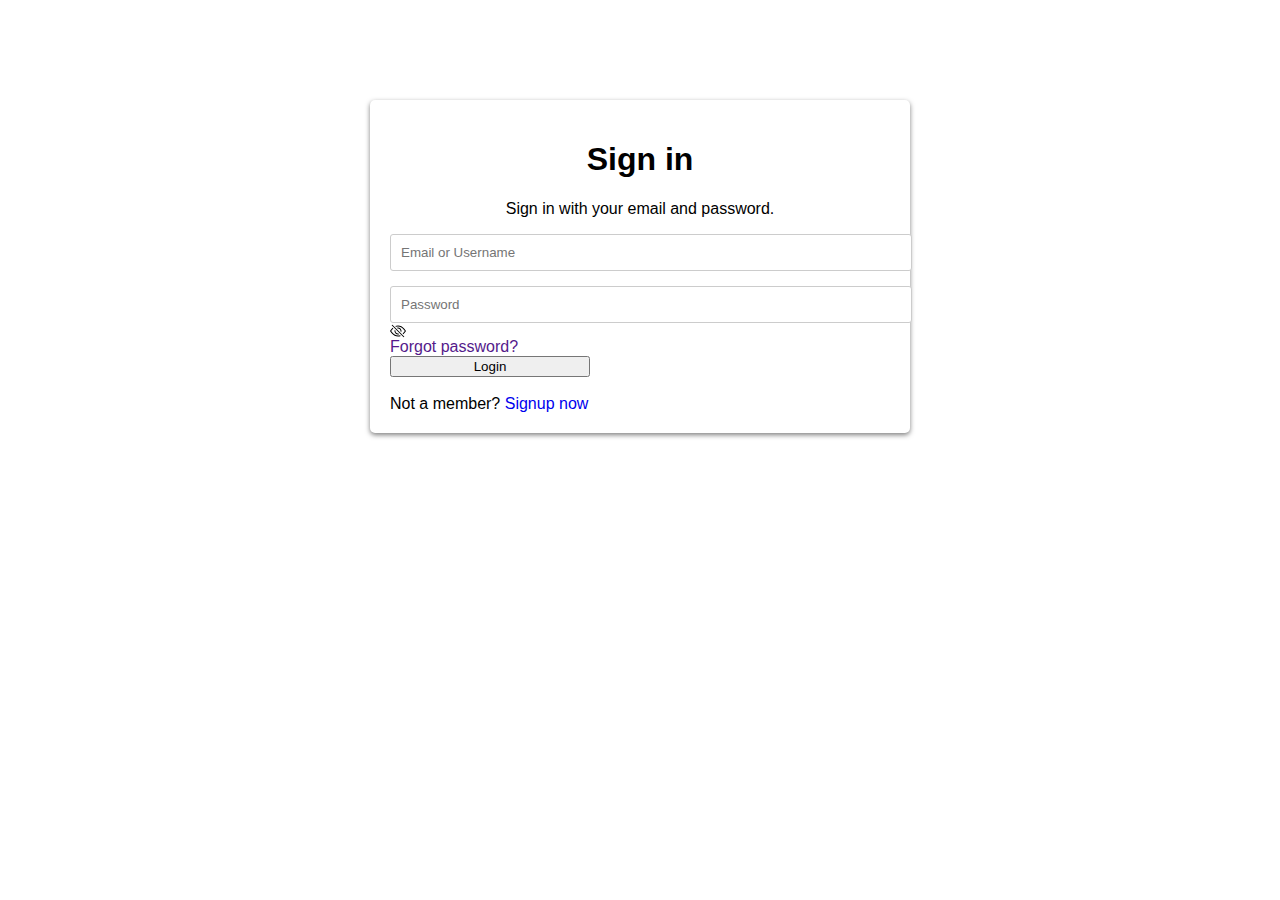
<file: login.html>
<!DOCTYPE html>
<html lang="en">
<head>
  <meta charset="UTF-8">
  <meta name="viewport" content="width=device-width, initial-scale=1.0">
  <title>Login Page</title>
  <link href="https://cdn.jsdelivr.net/npm/bootstrap@5.0.2/dist/css/bootstrap.min.css" rel="stylesheet" integrity="sha384-EVSTQN3/azprG1Anm3QDgpJLIm9Nao0Yz1ztcQTwFspd3yD65VohhpuuCOmLASjC" crossorigin="anonymous">

  <style>
    
    h1{
      text-align: center;
      font-family:Arial, Helvetica, sans-serif;
     color:black;
      font-weight:bold;
    
    }
    p{
      text-align: center;
    }

    .Sign-container {
      font-family: Arial, sans-serif;
    max-width: 500px;
    margin: 0 auto;
    margin-top: 100px;
    background:none;
    padding: 20px;
    border-radius: 5px;
    box-shadow: 0 2px 5px rgba(0, 0, 0, 0.5);
    }

    .form-group {
    margin-bottom: 15px;
    }

    label {
    display: block;
    font-weight: bold;
    }

    input[type="text"],
    input[type="password"] {
    width: 100%;
    padding: 10px;
    border-radius: 3px;
    border: 1px solid #ccc;
    }
    .button{
      width:200px;
    }
    a{
      text-decoration: none;
    }


  </style>
</head>
<body>
 
  <div class="Sign-container">
    <form id="SignForm">
        <h1>Sign in</h1>
        <p>Sign in with your email and password.</p>
      <div class="form-group">
        <input type="text" id="username" placeholder="Email or Username" name="username" required>
      </div>
      <div class="form-group">
        <div class="passwordDiv  d-flex justify-content-end align-items-center">
            <input type="password" class="form-control w-100" id="passwordid" placeholder="Password" maxlength="10" > 
            <label class="me-3" id="passwordIcon" style="position: absolute;cursor: pointer;" onclick="toggle()">
                <svg xmlns="http://www.w3.org/2000/svg" width="16" height="16" fill="currentColor" class="bi bi-eye-slash" viewBox="0 0 16 16">
                    <path d="M13.359 11.238C15.06 9.72 16 8 16 8s-3-5.5-8-5.5a7 7 0 0 0-2.79.588l.77.771A6 6 0 0 1 8 3.5c2.12 0 3.879 1.168 5.168 2.457A13 13 0 0 1 14.828 8q-.086.13-.195.288c-.335.48-.83 1.12-1.465 1.755q-.247.248-.517.486z"/>
                    <path d="M11.297 9.176a3.5 3.5 0 0 0-4.474-4.474l.823.823a2.5 2.5 0 0 1 2.829 2.829zm-2.943 1.299.822.822a3.5 3.5 0 0 1-4.474-4.474l.823.823a2.5 2.5 0 0 0 2.829 2.829"/>
                    <path d="M3.35 5.47q-.27.24-.518.487A13 13 0 0 0 1.172 8l.195.288c.335.48.83 1.12 1.465 1.755C4.121 11.332 5.881 12.5 8 12.5c.716 0 1.39-.133 2.02-.36l.77.772A7 7 0 0 1 8 13.5C3 13.5 0 8 0 8s.939-1.721 2.641-3.238l.708.709zm10.296 8.884-12-12 .708-.708 12 12z"/>
                </svg>
                </label>
              </div>
            </div>
                <div>
                  <a href="">Forgot password?</a>
                </div>
            
            <div class="m-4 text-center">
            <button type="submit"  class=" button btn btn-primary btn-lg  me-3" onclick="login()">Login</button><br><br>
            <a href="index.html"><span style="color: black;">Not a member?</span> Signup now</a>
             </div>
   
    </form>
  </div>

  <script>
 let userNameorEmailEle = document.getElementById("username")
 let password=document.getElementById("passwordid");
 


 function login(){
 let Details={

  UserEmailorName:userNameorEmailEle.value,
  Userpassword:password.value,
 };
 let database = JSON.parse(localStorage.getItem('user'));
 database.forEach(element => {
            if ( (Details.UserEmailorName == element.Emailele || Details.UserEmailorName ==  element.nameele) && Details.Userpassword == element.password) {
                 alert('login success')
                 window.location.href='TableData.html'
                
             } else {
                 alert('data not found in database')
             }
            
            });
  }


//  show password function
function toggle(){
    
    let iconPass=document.getElementById("passwordIcon");
 if( password.type === "password"){
       password.type = "text";
       iconPass.innerHTML=`<svg xmlns="http://www.w3.org/2000/svg" width="16" height="16" fill="currentColor" class="bi bi-eye-slash" viewBox="0 0 16 16">
                        <path d="M13.359 11.238C15.06 9.72 16 8 16 8s-3-5.5-8-5.5a7 7 0 0 0-2.79.588l.77.771A6 6 0 0 1 8 3.5c2.12 0 3.879 1.168 5.168 2.457A13 13 0 0 1 14.828 8q-.086.13-.195.288c-.335.48-.83 1.12-1.465 1.755q-.247.248-.517.486z"/>
                        <path d="M11.297 9.176a3.5 3.5 0 0 0-4.474-4.474l.823.823a2.5 2.5 0 0 1 2.829 2.829zm-2.943 1.299.822.822a3.5 3.5 0 0 1-4.474-4.474l.823.823a2.5 2.5 0 0 0 2.829 2.829"/>
                        <path d="M3.35 5.47q-.27.24-.518.487A13 13 0 0 0 1.172 8l.195.288c.335.48.83 1.12 1.465 1.755C4.121 11.332 5.881 12.5 8 12.5c.716 0 1.39-.133 2.02-.36l.77.772A7 7 0 0 1 8 13.5C3 13.5 0 8 0 8s.939-1.721 2.641-3.238l.708.709zm10.296 8.884-12-12 .708-.708 12 12z"/>
                      </svg>`;
       
}else{  
     password.type = "password";
   
     iconPass.innerHTML=`<svg xmlns="http://www.w3.org/2000/svg" width="16" height="16" fill="currentColor" class="bi bi-eye-fill" viewBox="0 0 16 16">
     <path d="M10.5 8a2.5 2.5 0 1 1-5 0 2.5 2.5 0 0 1 5 0"/>
     <path d="M0 8s3-5.5 8-5.5S16 8 16 8s-3 5.5-8 5.5S0 8 0 8m8 3.5a3.5 3.5 0 1 0 0-7 3.5 3.5 0 0 0 0 7"/>
   </svg>`; 
    }
}

  </script>

</body>
</html>
</file>
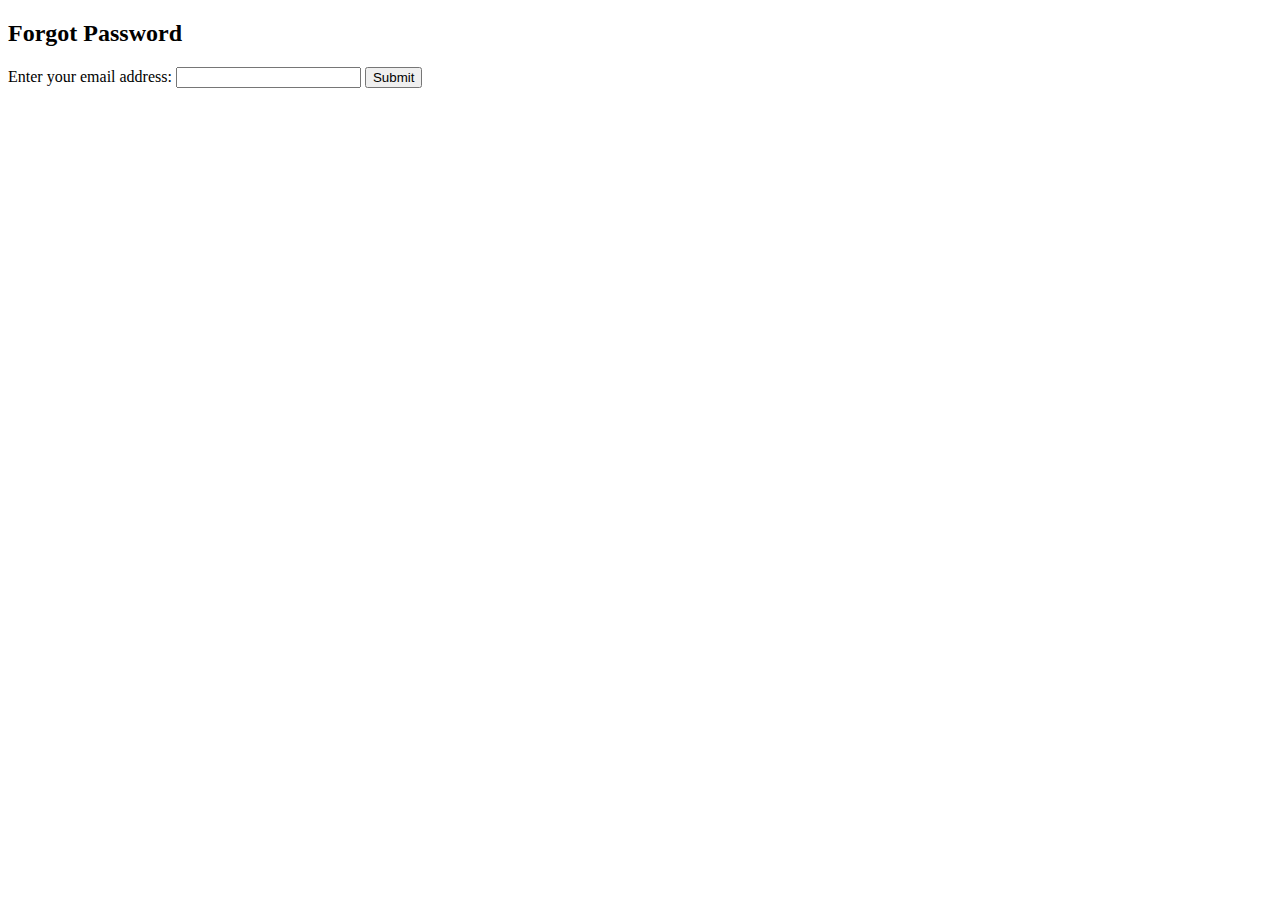
<file: testCases.html>
<!DOCTYPE html>
<html lang="en">
<head>
    <meta charset="UTF-8">
    <meta name="viewport" content="width=device-width, initial-scale=1.0">
    <title>Forgot Password</title>
</head>
<body>
    <h2>Forgot Password</h2>
    <form action="/forgot-password" method="POST">
        <label for="email">Enter your email address:</label>
        <input type="email" id="email" name="email" required>
        <button type="submit">Submit</button>
    </form>

    <script>
        // Import necessary modules
const express = require('express');
const bodyParser = require('body-parser');
const mongoose = require('mongoose');
const nodemailer = require('nodemailer');
const crypto = require('crypto');

// Initialize express app
const app = express();
app.use(bodyParser.urlencoded({ extended: true }));

// Connect to MongoDB
mongoose.connect('mongodb://localhost:27017/yourDB', { useNewUrlParser: true, useUnifiedTopology: true });

// Define User schema
const userSchema = new mongoose.Schema({
    email: String,
    password: String,
    resetPasswordToken: String,
    resetPasswordExpires: Date
});

const User = mongoose.model('User', userSchema);

// Nodemailer configuration
const transporter = nodemailer.createTransport({
    service: 'Gmail',
    auth: {
        user: 'your-email@gmail.com',
        pass: 'your-email-password'
    }
});

// Route to handle forgot password form submission
app.post('/forgot-password', (req, res) => {
    const email = req.body.email;
    User.findOne({ email: email }, (err, user) => {
        if (!user) {
            return res.status(400).send('No user with that email address.');
        }

        // Generate token
        const token = crypto.randomBytes(20).toString('hex');

        // Set token and expiration on user record
        user.resetPasswordToken = token;
        user.resetPasswordExpires = Date.now() + 3600000; // 1 hour

        user.save(err => {
            if (err) {
                return res.status(500).send('Error saving the token.');
            }

            // Send email with reset link
            const mailOptions = {
                to: user.email,
                from: 'passwordreset@demo.com',
                subject: 'Password Reset',
                text: `You are receiving this because you (or someone else) have requested the reset of the password for your account.\n\n
                    Please click on the following link, or paste this into your browser to complete the process:\n\n
                    http://${req.headers.host}/reset/${token}\n\n
                    If you did not request this, please ignore this email and your password will remain unchanged.\n`
            };

            transporter.sendMail(mailOptions, (err) => {
                if (err) {
                    return res.status(500).send('Error sending the email.');
                }
                res.status(200).send('A reset link has been sent to ' + user.email);
            });
        });
    });
});

// Route to handle password reset form
app.get('/reset/:token', (req, res) => {
    User.findOne({ resetPasswordToken: req.params.token, resetPasswordExpires: { $gt: Date.now() } }, (err, user) => {
        if (!user) {
            return res.status(400).send('Password reset token is invalid or has expired.');
        }
        res.send(`<form action="/reset/${req.params.token}" method="POST">
            <label for="password">New Password:</label>
            <input type="password" id="password" name="password" required>
            <button type="submit">Reset Password</button>
        </form>`);
    });
});

// Route to handle new password submission
app.post('/reset/:token', (req, res) => {
    User.findOne({ resetPasswordToken: req.params.token, resetPasswordExpires: { $gt: Date.now() } }, (err, user) => {
        if (!user) {
            return res.status(400).send('Password reset token is invalid or has expired.');
        }

        user.password = req.body.password; // In production, hash the password before saving
        user.resetPasswordToken = undefined;
        user.resetPasswordExpires = undefined;

        user.save(err => {
            if (err) {
                return res.status(500).send('Error saving the new password.');
            }
            res.send('Your password has been reset successfully.');
        });
    });
});

// Start the server
app.listen(3000, () => {
    console.log('Server is running on port 3000');
});

    </script>
</body>
</html>
</file>
